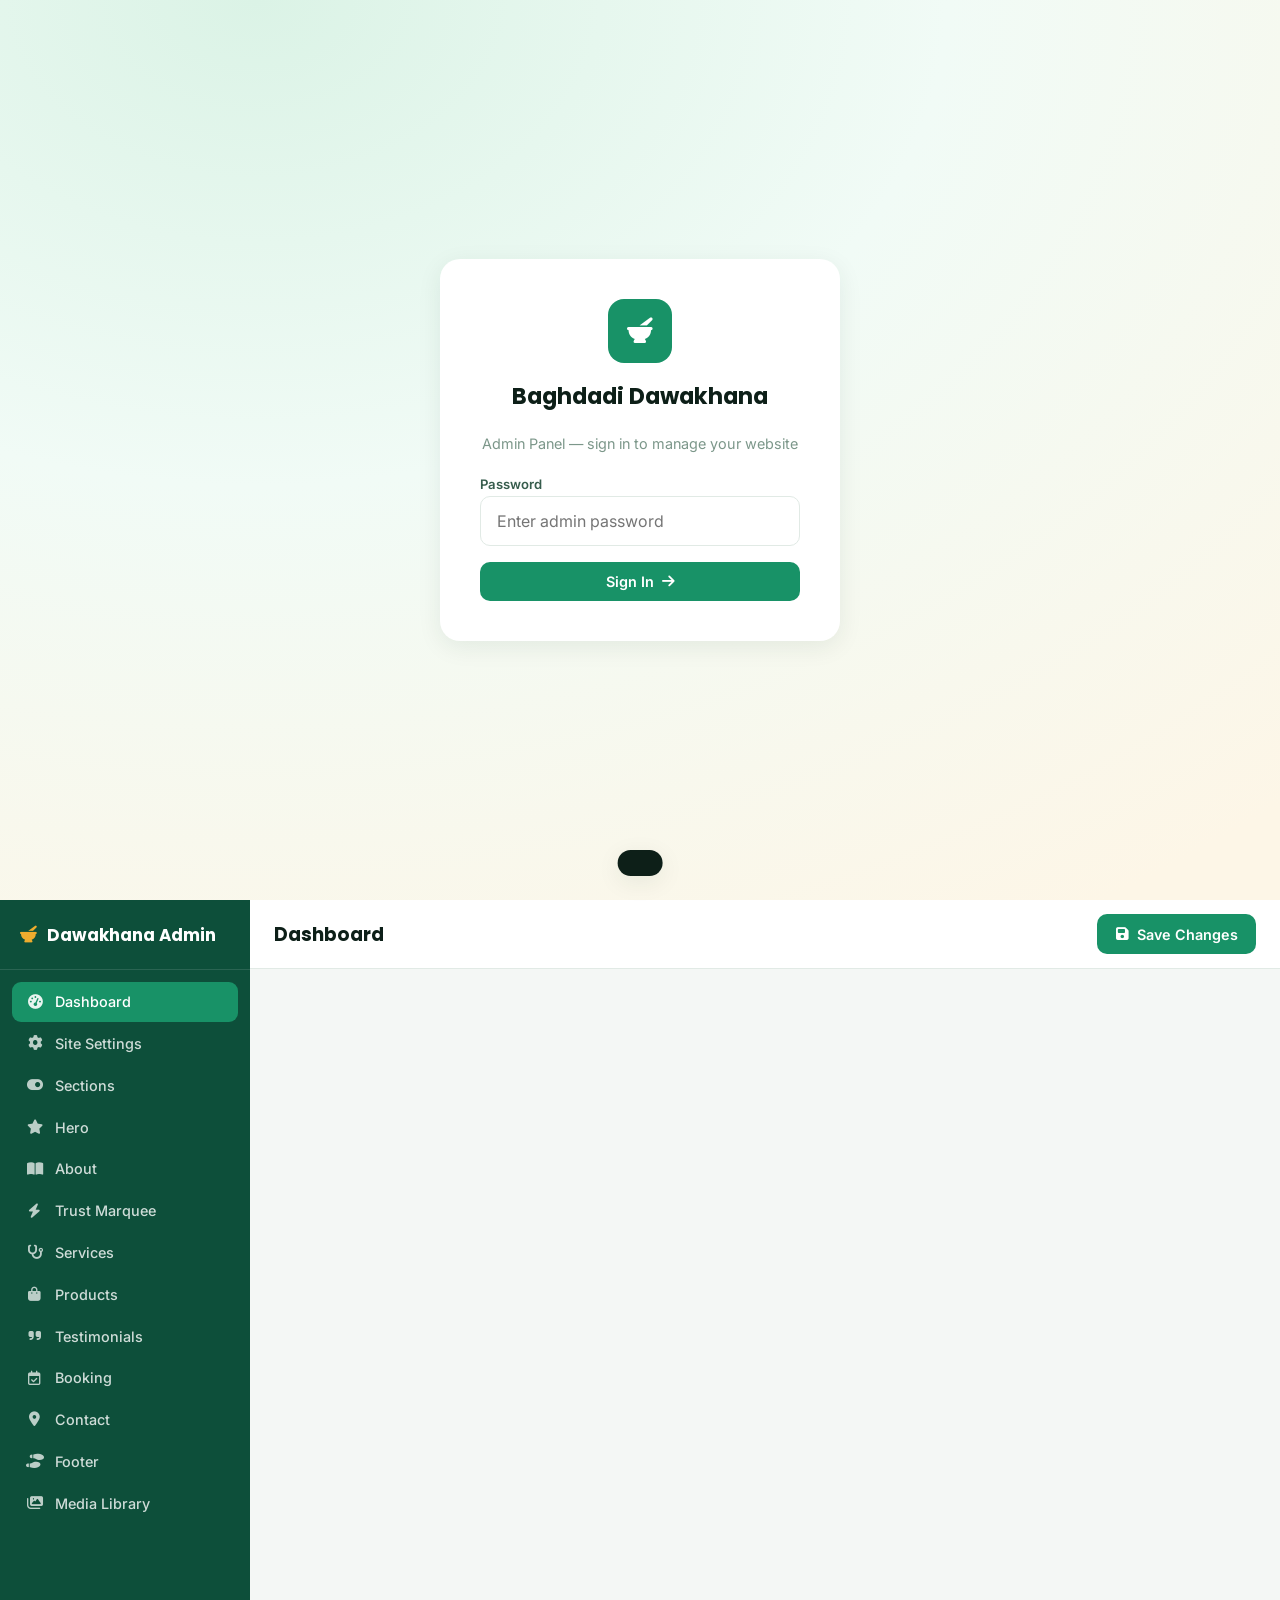
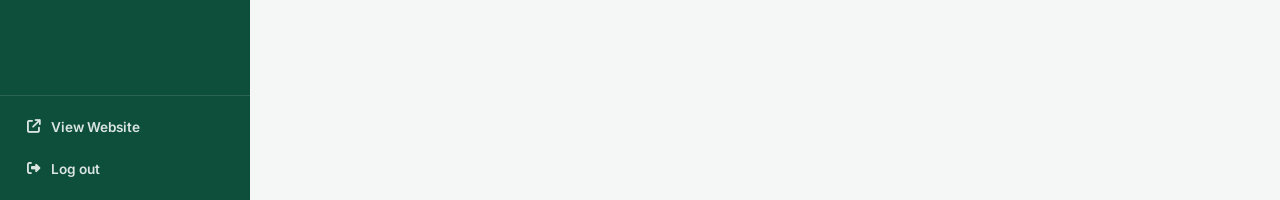
<file: admin/index.html>
<!DOCTYPE html>
<html lang="en">
<head>
<meta charset="UTF-8">
<meta name="viewport" content="width=device-width, initial-scale=1">
<title>Baghdadi Dawakhana — Admin Panel</title>
<meta name="robots" content="noindex, nofollow">
<link rel="icon" href="data:image/svg+xml,<svg xmlns=%22http://www.w3.org/2000/svg%22 viewBox=%220 0 100 100%22><text y=%22.9em%22 font-size=%2290%22>🛠️</text></svg>">
<link href="https://fonts.googleapis.com/css2?family=Poppins:wght@500;600;700;800&family=Inter:wght@400;500;600;700&display=swap" rel="stylesheet">
<link rel="stylesheet" href="https://cdnjs.cloudflare.com/ajax/libs/font-awesome/6.5.2/css/all.min.css">
<link rel="stylesheet" href="admin.css">
</head>
<body>

<!-- ===== LOGIN ===== -->
<div id="login-view" class="login-view">
  <form id="login-form" class="login-card">
    <div class="login-logo"><i class="fa-solid fa-mortar-pestle"></i></div>
    <h1>Baghdadi Dawakhana</h1>
    <p class="login-sub">Admin Panel — sign in to manage your website</p>
    <label for="login-pass">Password</label>
    <input type="password" id="login-pass" placeholder="Enter admin password" autocomplete="current-password" required>
    <button type="submit" class="btn btn-primary btn-block">Sign In <i class="fa-solid fa-arrow-right"></i></button>
    <p class="login-error" id="login-error" hidden></p>
  </form>
</div>

<!-- ===== APP ===== -->
<div id="app-view" class="app-view" hidden>
  <aside class="admin-sidebar">
    <div class="admin-brand"><i class="fa-solid fa-mortar-pestle"></i> <span>Dawakhana Admin</span></div>
    <nav class="admin-nav" id="admin-nav">
      <button data-tab="dashboard" class="active"><i class="fa-solid fa-gauge-high"></i> Dashboard</button>
      <button data-tab="settings"><i class="fa-solid fa-gear"></i> Site Settings</button>
      <button data-tab="sections"><i class="fa-solid fa-toggle-on"></i> Sections</button>
      <button data-tab="hero"><i class="fa-solid fa-star"></i> Hero</button>
      <button data-tab="about"><i class="fa-solid fa-book-open"></i> About</button>
      <button data-tab="whyMarquee"><i class="fa-solid fa-bolt"></i> Trust Marquee</button>
      <button data-tab="services"><i class="fa-solid fa-stethoscope"></i> Services</button>
      <button data-tab="products"><i class="fa-solid fa-bag-shopping"></i> Products</button>
      <button data-tab="testimonials"><i class="fa-solid fa-quote-right"></i> Testimonials</button>
      <button data-tab="booking"><i class="fa-regular fa-calendar-check"></i> Booking</button>
      <button data-tab="contact"><i class="fa-solid fa-location-dot"></i> Contact</button>
      <button data-tab="footer"><i class="fa-solid fa-shoe-prints"></i> Footer</button>
      <button data-tab="media"><i class="fa-solid fa-images"></i> Media Library</button>
    </nav>
    <div class="admin-sidebar-foot">
      <a href="/" target="_blank" class="admin-viewsite"><i class="fa-solid fa-arrow-up-right-from-square"></i> View Website</a>
      <button id="logout-btn" class="admin-logout"><i class="fa-solid fa-right-from-bracket"></i> Log out</button>
    </div>
  </aside>

  <main class="admin-main">
    <header class="admin-topbar">
      <button class="admin-menu-toggle" id="admin-menu-toggle" aria-label="Toggle menu"><i class="fa-solid fa-bars"></i></button>
      <h2 id="admin-title">Dashboard</h2>
      <div class="admin-topbar-actions">
        <span class="admin-saved" id="admin-saved" hidden><i class="fa-solid fa-circle-check"></i> Saved</span>
        <button class="btn btn-primary" id="save-btn"><i class="fa-solid fa-floppy-disk"></i> Save Changes</button>
      </div>
    </header>
    <div class="admin-content" id="admin-content"><!-- editor renders here --></div>
  </main>
</div>

<!-- Hidden file input for uploads -->
<input type="file" id="upload-input" accept="image/*" hidden>

<div id="admin-toast" class="admin-toast" hidden></div>

<script src="admin.js"></script>
</body>
</html>
</file>
<file: admin/admin.css>
/* ==========================================================================
   BAGHDADI DAWAKHANA — Admin Panel styles
   ========================================================================== */
:root{
  --emerald:#189267; --emerald-d:#0D4F3A; --emerald-l:#DBF3E6; --emerald-50:#F1FBF6;
  --gold:#EEAC2E; --ink:#0D1F18; --ink-6:#375D4D; --ink-4:#7C978A; --line:#E1EAE5;
  --bg:#F4F7F5; --card:#fff; --radius:14px; --danger:#c53030;
  --shadow:0 6px 24px rgba(13,47,36,.08); --shadow-sm:0 2px 8px rgba(13,47,36,.06);
}
*{box-sizing:border-box}
body{margin:0;font-family:'Inter',sans-serif;background:var(--bg);color:var(--ink);-webkit-font-smoothing:antialiased}
h1,h2,h3,h4{font-family:'Poppins',sans-serif;margin:0}
input,select,textarea,button{font:inherit}
a{color:inherit;text-decoration:none}

/* ---- Buttons ---- */
.btn{display:inline-flex;align-items:center;justify-content:center;gap:.5rem;border:none;cursor:pointer;
  font-weight:600;font-size:.9rem;padding:.7rem 1.15rem;border-radius:10px;transition:.15s;font-family:'Inter',sans-serif}
.btn-primary{background:var(--emerald);color:#fff}
.btn-primary:hover{background:var(--emerald-d)}
.btn-outline{background:#fff;border:1.5px solid var(--line);color:var(--ink)}
.btn-outline:hover{border-color:var(--emerald);color:var(--emerald)}
.btn-danger{background:#fdecec;color:var(--danger)}
.btn-danger:hover{background:var(--danger);color:#fff}
.btn-block{width:100%}
.btn-sm{padding:.5rem .8rem;font-size:.82rem}

/* ---- Login ---- */
.login-view{min-height:100vh;display:flex;align-items:center;justify-content:center;padding:1.5rem;
  background:radial-gradient(120% 120% at 20% 0%,#DBF3E6,#F1FBF6 45%,#FDF6E7)}
.login-card{background:#fff;border-radius:20px;box-shadow:var(--shadow);padding:2.5rem;width:min(400px,100%);
  display:flex;flex-direction:column;gap:.5rem;text-align:center}
.login-logo{width:64px;height:64px;border-radius:16px;background:var(--emerald);color:#fff;display:flex;
  align-items:center;justify-content:center;font-size:1.6rem;margin:0 auto .5rem}
.login-card h1{font-size:1.4rem}
.login-sub{color:var(--ink-4);font-size:.9rem;margin-bottom:1rem}
.login-card label{text-align:left;font-size:.82rem;font-weight:600;color:var(--ink-6);margin-bottom:-.25rem}
.login-card input{padding:.85rem 1rem;border:1.5px solid var(--line);border-radius:10px;margin-bottom:.5rem}
.login-card input:focus{outline:none;border-color:var(--emerald);box-shadow:0 0 0 4px var(--emerald-l)}
.login-error{color:var(--danger);font-size:.85rem;font-weight:600}

/* ---- App shell ---- */
.app-view{display:flex;min-height:100vh}
.admin-sidebar{width:250px;background:var(--emerald-d);color:#fff;display:flex;flex-direction:column;
  position:sticky;top:0;height:100vh;flex-shrink:0}
.admin-brand{padding:1.35rem 1.25rem;font-family:'Poppins';font-weight:700;font-size:1.05rem;
  display:flex;align-items:center;gap:.6rem;border-bottom:1px solid rgba(255,255,255,.12)}
.admin-brand i{color:var(--gold)}
.admin-nav{flex:1;overflow-y:auto;padding:.75rem}
.admin-nav button{width:100%;display:flex;align-items:center;gap:.7rem;background:none;border:none;color:rgba(255,255,255,.8);
  padding:.7rem .85rem;border-radius:9px;cursor:pointer;font-weight:500;font-size:.9rem;text-align:left;margin-bottom:.15rem}
.admin-nav button i{width:18px;text-align:center;opacity:.9}
.admin-nav button:hover{background:rgba(255,255,255,.08);color:#fff}
.admin-nav button.active{background:var(--emerald);color:#fff}
.admin-sidebar-foot{padding:.85rem;border-top:1px solid rgba(255,255,255,.12);display:flex;flex-direction:column;gap:.4rem}
.admin-viewsite,.admin-logout{display:flex;align-items:center;gap:.6rem;padding:.6rem .85rem;border-radius:9px;
  font-size:.85rem;font-weight:600;color:rgba(255,255,255,.85);background:none;border:none;cursor:pointer;text-align:left}
.admin-viewsite:hover{background:rgba(255,255,255,.08);color:#fff}
.admin-logout:hover{background:rgba(255,80,80,.2);color:#fff}

.admin-main{flex:1;min-width:0;display:flex;flex-direction:column}
.admin-topbar{position:sticky;top:0;z-index:20;background:#fff;border-bottom:1px solid var(--line);
  padding:.9rem 1.5rem;display:flex;align-items:center;gap:1rem}
.admin-topbar h2{font-size:1.15rem;flex:1}
.admin-menu-toggle{display:none;background:none;border:none;font-size:1.2rem;cursor:pointer;color:var(--ink)}
.admin-topbar-actions{display:flex;align-items:center;gap:.85rem}
.admin-saved{color:var(--emerald);font-weight:600;font-size:.85rem}
.admin-content{padding:1.5rem;max-width:1000px}

/* ---- Editor cards ---- */
.ed-card{background:var(--card);border-radius:var(--radius);box-shadow:var(--shadow-sm);padding:1.5rem;margin-bottom:1.25rem}
.ed-card > h3{font-size:1.05rem;margin-bottom:.35rem;display:flex;align-items:center;gap:.5rem}
.ed-card > .ed-hint{color:var(--ink-4);font-size:.85rem;margin-bottom:1.1rem}
.ed-grid{display:grid;grid-template-columns:1fr 1fr;gap:1rem}
.ed-grid.one{grid-template-columns:1fr}
.field{display:flex;flex-direction:column;gap:.35rem;margin-bottom:1rem}
.field:last-child{margin-bottom:0}
.field label{font-size:.8rem;font-weight:600;color:var(--ink-6)}
.field input,.field select,.field textarea{padding:.7rem .85rem;border:1.5px solid var(--line);border-radius:9px;
  background:#fff;color:var(--ink);width:100%}
.field input:focus,.field select:focus,.field textarea:focus{outline:none;border-color:var(--emerald);box-shadow:0 0 0 3px var(--emerald-l)}
.field textarea{resize:vertical;min-height:80px}
.field-full{grid-column:1/-1}

/* ---- Image control ---- */
.img-control{display:flex;gap:1rem;align-items:center;flex-wrap:wrap}
.img-preview{width:90px;height:90px;border-radius:10px;object-fit:cover;border:1.5px solid var(--line);background:var(--emerald-50);flex-shrink:0}
.img-control-btns{display:flex;flex-direction:column;gap:.4rem}
.img-url-input{min-width:220px}

/* ---- Repeatable list items ---- */
.repeat-item{border:1.5px solid var(--line);border-radius:12px;padding:1.1rem;margin-bottom:.85rem;position:relative;background:#fff}
.repeat-item .repeat-head{display:flex;align-items:center;justify-content:space-between;margin-bottom:.75rem}
.repeat-item .repeat-head strong{font-family:'Poppins';font-size:.95rem}
.repeat-remove{background:#fdecec;color:var(--danger);border:none;border-radius:8px;width:34px;height:34px;cursor:pointer}
.repeat-remove:hover{background:var(--danger);color:#fff}
.repeat-add{margin-top:.25rem}

/* small helper list (benefits/symptoms as textarea) */
.tag-hint{font-size:.75rem;color:var(--ink-4);margin-top:-.15rem}

/* toggles */
.toggle-row{display:flex;align-items:center;justify-content:space-between;padding:.85rem 0;border-bottom:1px solid var(--line)}
.toggle-row:last-child{border-bottom:none}
.toggle-row .toggle-label{font-weight:600}
.toggle-row .toggle-label small{display:block;font-weight:400;color:var(--ink-4);font-size:.8rem}
.switch{position:relative;width:48px;height:27px;flex-shrink:0}
.switch input{opacity:0;width:0;height:0}
.switch .track{position:absolute;inset:0;background:var(--line);border-radius:999px;transition:.2s;cursor:pointer}
.switch .track::before{content:'';position:absolute;width:21px;height:21px;left:3px;top:3px;background:#fff;border-radius:50%;transition:.2s;box-shadow:0 1px 3px rgba(0,0,0,.2)}
.switch input:checked + .track{background:var(--emerald)}
.switch input:checked + .track::before{transform:translateX(21px)}

/* dashboard */
.dash-grid{display:grid;grid-template-columns:repeat(auto-fill,minmax(200px,1fr));gap:1rem}
.dash-stat{background:#fff;border-radius:var(--radius);box-shadow:var(--shadow-sm);padding:1.25rem}
.dash-stat .n{font-family:'Poppins';font-weight:700;font-size:1.8rem;color:var(--emerald)}
.dash-stat .l{color:var(--ink-4);font-size:.85rem;margin-top:.2rem}
.dash-quick{display:flex;flex-wrap:wrap;gap:.6rem;margin-top:1rem}

/* media library */
.media-grid{display:grid;grid-template-columns:repeat(auto-fill,minmax(140px,1fr));gap:1rem}
.media-item{border:1.5px solid var(--line);border-radius:10px;overflow:hidden;background:#fff;position:relative}
.media-item img{width:100%;height:120px;object-fit:cover;display:block}
.media-item .media-actions{display:flex;justify-content:space-between;align-items:center;padding:.4rem .5rem;gap:.3rem}
.media-item .media-actions button{background:none;border:none;cursor:pointer;color:var(--ink-4);font-size:.8rem;padding:.2rem .35rem;border-radius:6px}
.media-item .media-actions button:hover{background:var(--emerald-50);color:var(--emerald)}
.media-copy{font-size:.7rem;color:var(--ink-4);overflow:hidden;text-overflow:ellipsis;white-space:nowrap;max-width:70px}

/* product master list */
.product-list{display:flex;flex-direction:column;gap:.6rem}
.product-row{display:flex;align-items:center;gap:1rem;padding:.7rem .85rem;border:1.5px solid var(--line);border-radius:12px;cursor:pointer;background:#fff;transition:.15s}
.product-row:hover{border-color:var(--emerald);box-shadow:var(--shadow-sm)}
.product-row-thumb{width:52px;height:52px;border-radius:9px;object-fit:cover;background:var(--emerald-50);flex-shrink:0}
.product-row-info{flex:1;min-width:0;display:flex;flex-direction:column;gap:.15rem}
.product-row-info strong{font-family:'Poppins';font-size:.95rem}
.product-row-info span{font-size:.8rem;color:var(--ink-4)}
.product-row-actions{display:flex;gap:.4rem;flex-shrink:0}

/* multi-image gallery editor */
.img-gallery{display:flex;flex-wrap:wrap;gap:.7rem;align-items:center}
.img-gallery-item{position:relative;width:88px;height:88px;border-radius:10px;overflow:hidden;border:1.5px solid var(--line);background:var(--emerald-50)}
.img-gallery-item img{width:100%;height:100%;object-fit:cover;display:block}
.img-gallery-remove{position:absolute;top:3px;right:3px;width:22px;height:22px;border-radius:50%;border:none;background:rgba(197,48,48,.92);color:#fff;cursor:pointer;font-size:.7rem;display:flex;align-items:center;justify-content:center}
.img-gallery-remove:hover{background:var(--danger)}
.img-gallery-primary{position:absolute;bottom:0;left:0;right:0;background:rgba(24,146,103,.92);color:#fff;font-size:.65rem;font-weight:700;text-align:center;padding:2px}
.img-gallery-add{display:flex;flex-direction:column;gap:.4rem;justify-content:center}

/* toast */
.admin-toast{position:fixed;bottom:1.5rem;left:50%;transform:translateX(-50%);background:var(--ink);color:#fff;
  padding:.8rem 1.4rem;border-radius:999px;font-weight:600;font-size:.9rem;z-index:9999;box-shadow:var(--shadow);
  display:flex;align-items:center;gap:.5rem}
.admin-toast.err{background:var(--danger)}

/* picker modal */
.picker-overlay{position:fixed;inset:0;background:rgba(8,21,15,.55);z-index:9998;display:flex;align-items:center;justify-content:center;padding:1.5rem}
.picker-box{background:#fff;border-radius:16px;max-width:760px;width:100%;max-height:82vh;overflow:auto;padding:1.5rem}
.picker-box h3{margin-bottom:1rem;display:flex;align-items:center;justify-content:space-between}
.picker-box .picker-close{background:none;border:none;font-size:1.2rem;cursor:pointer;color:var(--ink-4)}

@media(max-width:860px){
  .admin-sidebar{position:fixed;left:0;top:0;z-index:60;transform:translateX(-100%);transition:.25s;box-shadow:0 0 40px rgba(0,0,0,.3)}
  .admin-sidebar.open{transform:translateX(0)}
  .admin-menu-toggle{display:block}
  .ed-grid{grid-template-columns:1fr}
}
</file>
